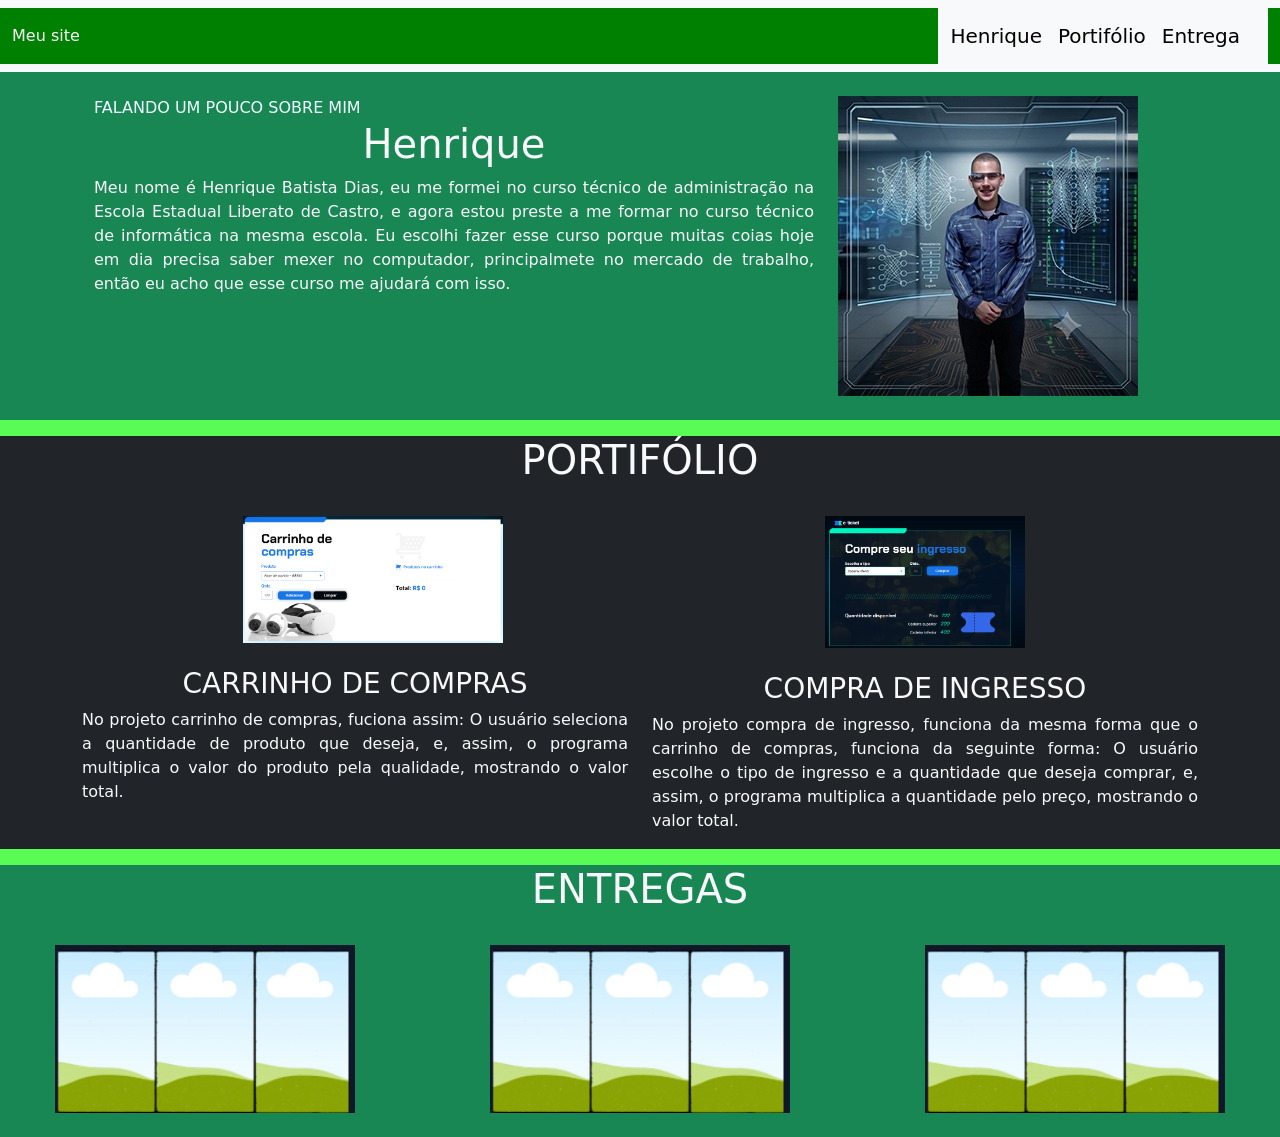
<file: index.html>
<!DOCTYPE html>
<html lang="pt-br">

<head>
    <meta charset="UTF-8">
    <meta name="viewport" content="width=device-width, initial-scale=1.0">
    <title>Site do Henrique</title>

    <link href="https://cdn.jsdelivr.net/npm/bootstrap@5.3.8/dist/css/bootstrap.min.css" rel="stylesheet"
    integrity="sha384-sRIl4kxILFvY47J16cr9ZwB07vP4J8+LH7qKQnuqkuIAvNWLzeN8tE5YBujZqJLB" crossorigin="anonymous">

    <script defer src="https://cdn.jsdelivr.net/npm/bootstrap@5.3.8/dist/js/bootstrap.bundle.min.js"
    integrity="sha384-FKyoEForCGlyvwx9Hj09JcYn3nv7wiPVlz7YYwJrWVcXK/BmnVDxM+D2scQbITxI"
    crossorigin="anonymous"></script>

        <link rel="shortcut icon" href="img/favicon.ico" type="image/x-icon">

</head>

<body style="background-color: rgb(89, 252, 84);">
    <header>
        <nav class="navbar bg-body-tertiary" >
            <div class="container-fluid" style="background-color: green;">
                <span class="navbar-text text-light">
                    Meu site
                </span>
                <!-- As a link -->
                <nav class="navbar bg-body-tertiary" style="background-color: green;">
                    <div class="container">
                        <a class="navbar-brand " href="#henrique">Henrique</a>
                        <a class="navbar-brand" href="#portifolio">Portifólio</a>
                        <a class="navbar-brand" href="#entrega">Entrega</a>
                    </div>
                </nav>
            </div>
        </nav>
    </header>
    <section class="bg-success" id="henrique">
        <div class="container p-4">
            <div class="row">
                <div class="col-12 col-md-8">
                    <span style="text-align: center; color: azure;">FALANDO UM POUCO SOBRE MIM</span>
                    <h1 class="text-light text-center">Henrique</h1>
                    <div style="text-align: justify;">
                        <p class="text-light" class="col-6">
                            Meu nome é Henrique Batista Dias, eu me formei no curso técnico de administração na Escola
                            Estadual Liberato de Castro, e agora estou preste a me formar no curso técnico de
                            informática na mesma escola. Eu escolhi fazer esse curso porque muitas coias hoje em dia
                            precisa saber mexer no computador, principalmete no mercado de trabalho, então eu acho que
                            esse curso me ajudará com isso.
                        </p>
                    </div>
                </div>
                
                <div class="col-12 col-md-4 container">
                    <img class="d-block d-lg-none" src="img/minha_imagem.png">
                    
                    <img class="d-none d-lg-block" src="img/imagem_modificada.png" alt="imgem estilizada">
                </div>
            </div>
        </div>
    </section>
    <section class="bg-dark text-light my-3" id="portifolio">
        <div class="text-center">
            <h2 class="fs-1">PORTIFÓLIO</h2>
        </div>
        <div class="container">
            <div class="row">
                <div class="col text-center">
                    <div class="col-12 col-md-6 p-4 container">
                        <img width="260" src="img/carrinho_de_compras.png" alt="Lugar onde será colocado a imagem">
                    </div>
                    <h3>CARRINHO DE COMPRAS</h3>
                    <div style="text-align: justify;">
                        <p>
                            No projeto carrinho de compras, fuciona assim: O usuário seleciona a quantidade de produto
                            que deseja, e, assim, o programa multiplica o valor do produto pela qualidade, mostrando o
                            valor total.
                        </p>
                    </div>
                </div>
                <div class="col text-center">
                    <div class="col-12 col-md-6 p-4 container">
                        <img width="200" src="img/compando_ingresso.png" alt="Lugar onde será colocado a imagem">
                    </div>
                    <h3>COMPRA DE INGRESSO</h3>
                    <div style="text-align: justify;">
                        <p>
                            No projeto compra de ingresso, funciona da mesma forma que o carrinho de compras, funciona
                            da seguinte forma: O usuário escolhe o tipo de ingresso e a quantidade que deseja comprar,
                            e, assim, o programa multiplica a quantidade pelo preço, mostrando o valor total.
                        </p>
                    </div>
                </div>
            </div>
        </div>
    </section>
    <section class="bg-success text-light" id="entrega">
        <h2 style="text-align: center;" class="fs-1">ENTREGAS</h2>
        <div class="row text-center">
            <div class="col-12 col-md-4 p-4 container">
                <img width="300" src="img/entrega.png" alt="Lugar onde será colocado a imagem">
            </div>
            <div class="col-12 col-md-4 p-4 container">
                <img width="300" src="img/entrega.png" alt="Lugar onde será colocado a imagem">
            </div>
            <div class="col-12 col-md-4 p-4">
                <img width="300" src="img/entrega.png" alt="Lugar onde será colocado a imagem">
            </div>
        </div>
    </section>
</body>

</html>
</file>
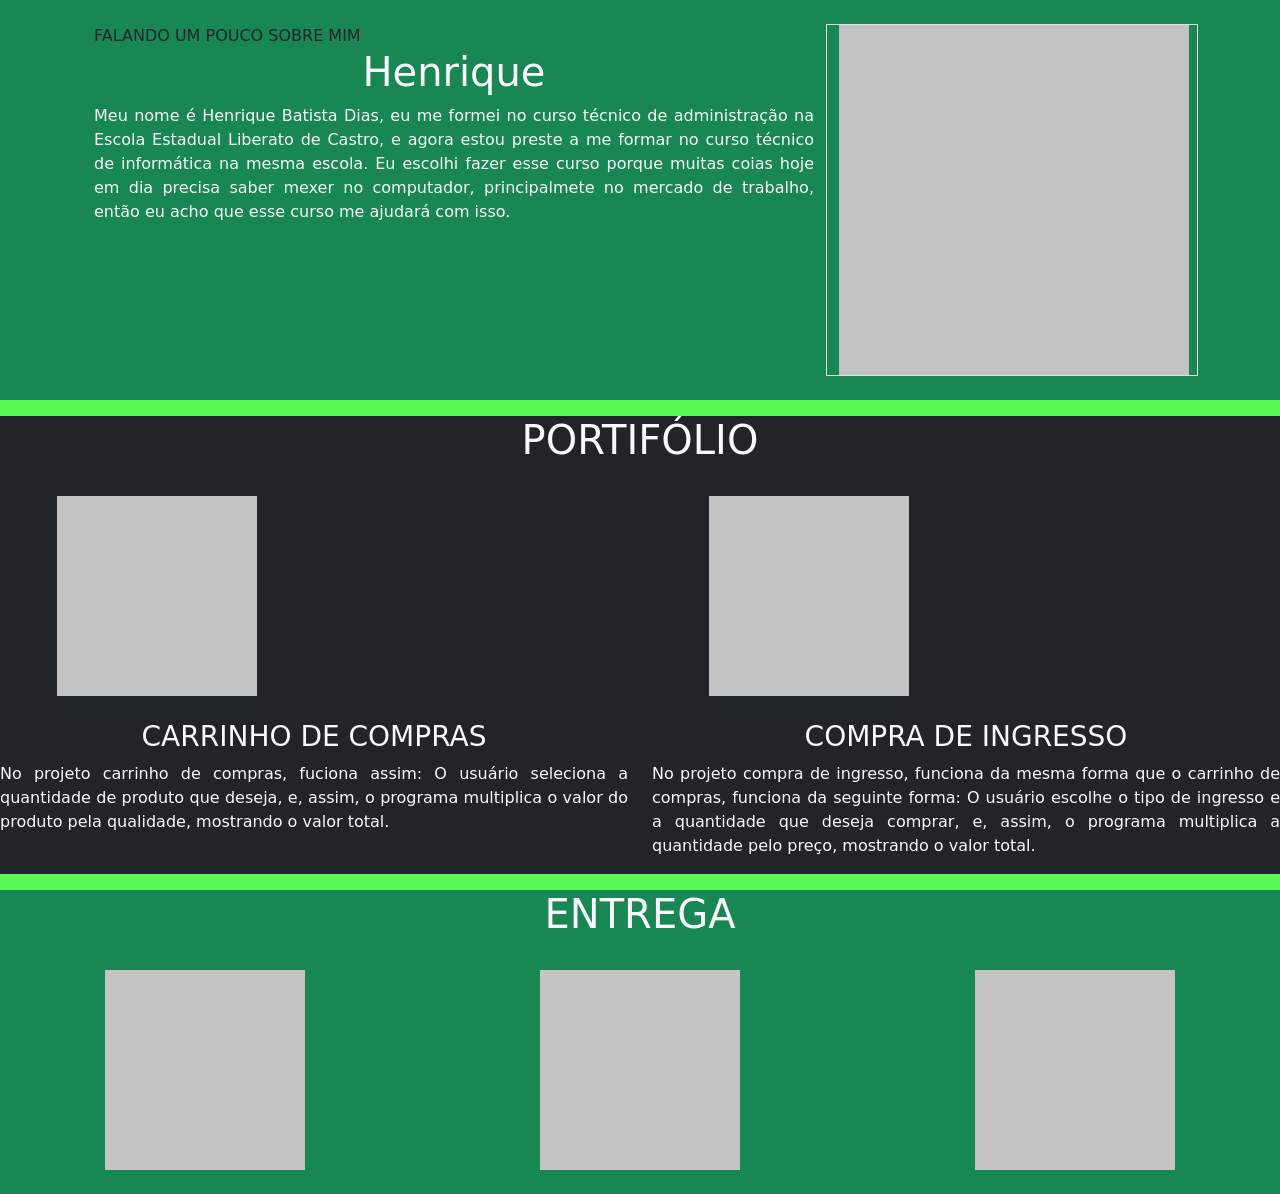
<file: index.html.html>
<!DOCTYPE html>
<html lang="pt-br">

<head>
    <meta charset="UTF-8">
    <meta name="viewport" content="width=device-width, initial-scale=1.0">
    <title>Henrique Batista Dias</title>

    <link href="https://cdn.jsdelivr.net/npm/bootstrap@5.3.8/dist/css/bootstrap.min.css" rel="stylesheet"
        integrity="sha384-sRIl4kxILFvY47J16cr9ZwB07vP4J8+LH7qKQnuqkuIAvNWLzeN8tE5YBujZqJLB" crossorigin="anonymous">

    <script defer src="https://cdn.jsdelivr.net/npm/bootstrap@5.3.8/dist/js/bootstrap.bundle.min.js"
        integrity="sha384-FKyoEForCGlyvwx9Hj09JcYn3nv7wiPVlz7YYwJrWVcXK/BmnVDxM+D2scQbITxI"
        crossorigin="anonymous"></script>
</head>

<body style="background-color: rgb(89, 252, 84);">
    <section class="bg-success">
        <div class="container p-4">
            <div class="row">
                <div class="col-12 col-md-8">
                    <span style="text-align: center;">FALANDO UM POUCO SOBRE MIM</span>
                    <h1 class="text-light text-center">Henrique</h1>
                    <div style="text-align: justify;">
                        <p class="text-light">
                            Meu nome é Henrique Batista Dias, eu me formei no curso técnico de administração na Escola Estadual Liberato de Castro, e agora estou preste a me formar no curso técnico de informática na mesma escola. Eu escolhi fazer esse curso porque muitas coias hoje em dia precisa saber mexer no computador, principalmete no mercado de trabalho, então  eu acho que esse curso me ajudará com isso.
                        </p>
                    </div>
                </div>
                <div class="col-12 col-md-4 border">
                    <img width="350" src="img/400x400.png" alt="Lugar onde será colocado a imagem">
                </div>
            </div>
        </div>
    </section>
    <section class="bg-dark text-light my-3">
        <div class="text-center">
            <h2 class="fs-1">PORTIFÓLIO</h2>
        </div>
        <div class="row">
            <div class="col text-center">
                <div class="col-12 col-md-6 p-4">
                    <img width="200" src="img/horizontal.png" alt="Lugar onde será colocado a imagem">
                </div>
                <h3>CARRINHO DE COMPRAS</h3>
                <div style="text-align: justify;">
                    <p>
                        No projeto carrinho de compras, fuciona assim: O usuário seleciona a quantidade de produto que deseja, e, assim, o programa multiplica o valor do produto pela qualidade, mostrando o valor total.
                    </p>
                </div>
            </div>
            <div class="col text-center">
                <div class="col-12 col-md-6 p-4">
                    <img width="200" src="img/horizontal.png" alt="Lugar onde será colocado a imagem">
                </div>
                <h3>COMPRA DE INGRESSO</h3>
                <div style="text-align: justify;">
                    <p>
                        No projeto compra de ingresso, funciona da mesma forma que o carrinho de compras, funciona da seguinte forma: O usuário escolhe o tipo de ingresso e a quantidade que deseja comprar, e, assim, o programa multiplica a quantidade pelo preço, mostrando o valor total.
                    </p>
                </div>
            </div>
        </div>
    </section>
    <section class="bg-success text-light">
        <h2 style="text-align: center;" class="fs-1">ENTREGA</h2>
        <div class="row text-center">
            <div class="col-12 col-md-4 p-4">
                <img width="200" src="img/horizontal.png" alt="Lugar onde será colocado a imagem">
            </div>
            <div class="col-12 col-md-4 p-4">
                <img width="200" src="img/horizontal.png" alt="Lugar onde será colocado a imagem">
            </div>
            <div class="col-12 col-md-4 p-4">
                <img width="200" src="img/horizontal.png" alt="Lugar onde será colocado a imagem">
            </div>
        </div>
    </section>
</body>

</html>
</file>
